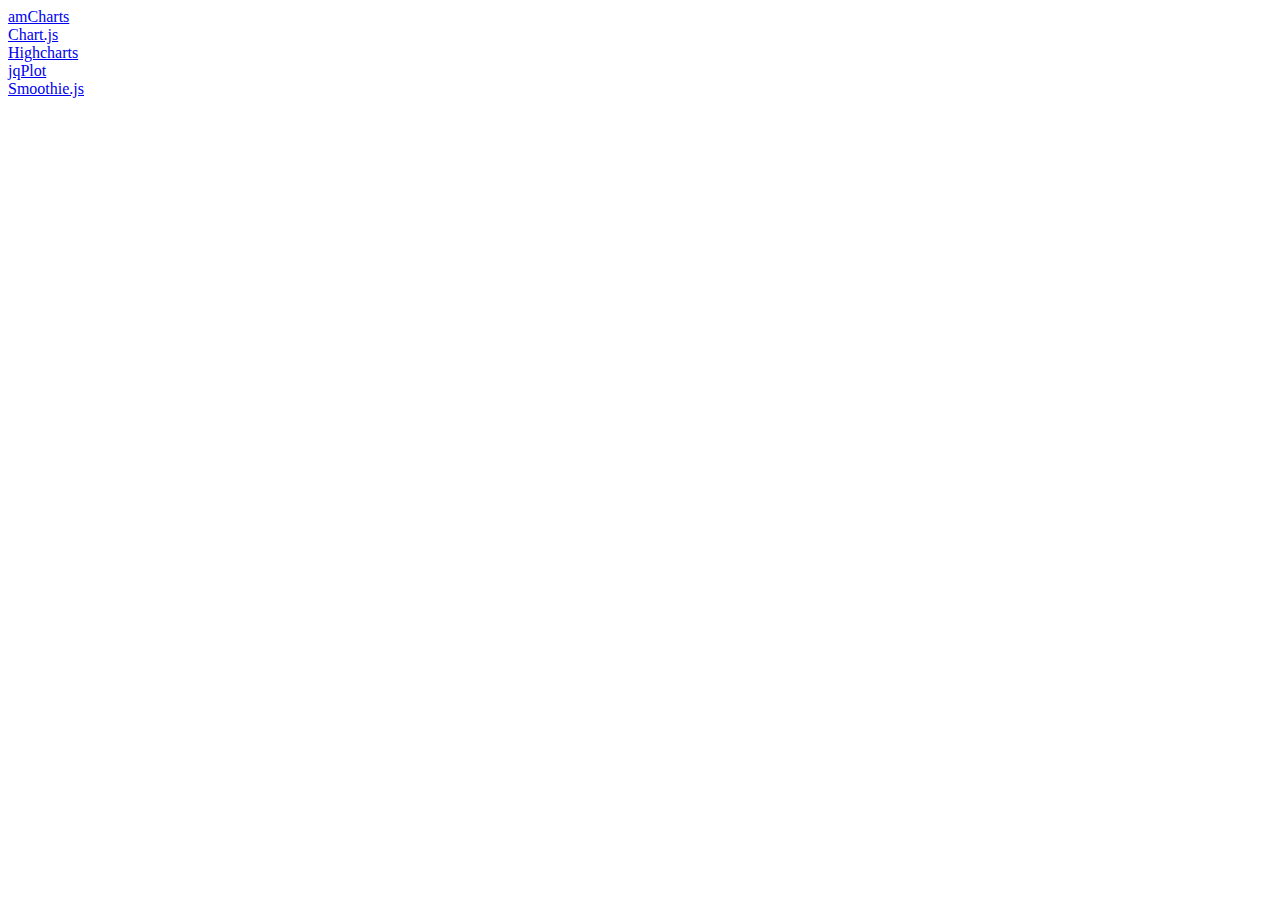
<file: index.html>
<html>
<head><title>Chart API Tests</title></head>

<body>
    <a href="amcharts.html">amCharts</a></br>
<a href="chartjs.html">Chart.js</a></br>
<a href="highcharts.html">Highcharts</a></br>
<a href="jqplot.html">jqPlot</a></br>
<a href="smoothie.html">Smoothie.js</a></br>

</body>
</html>
</file>
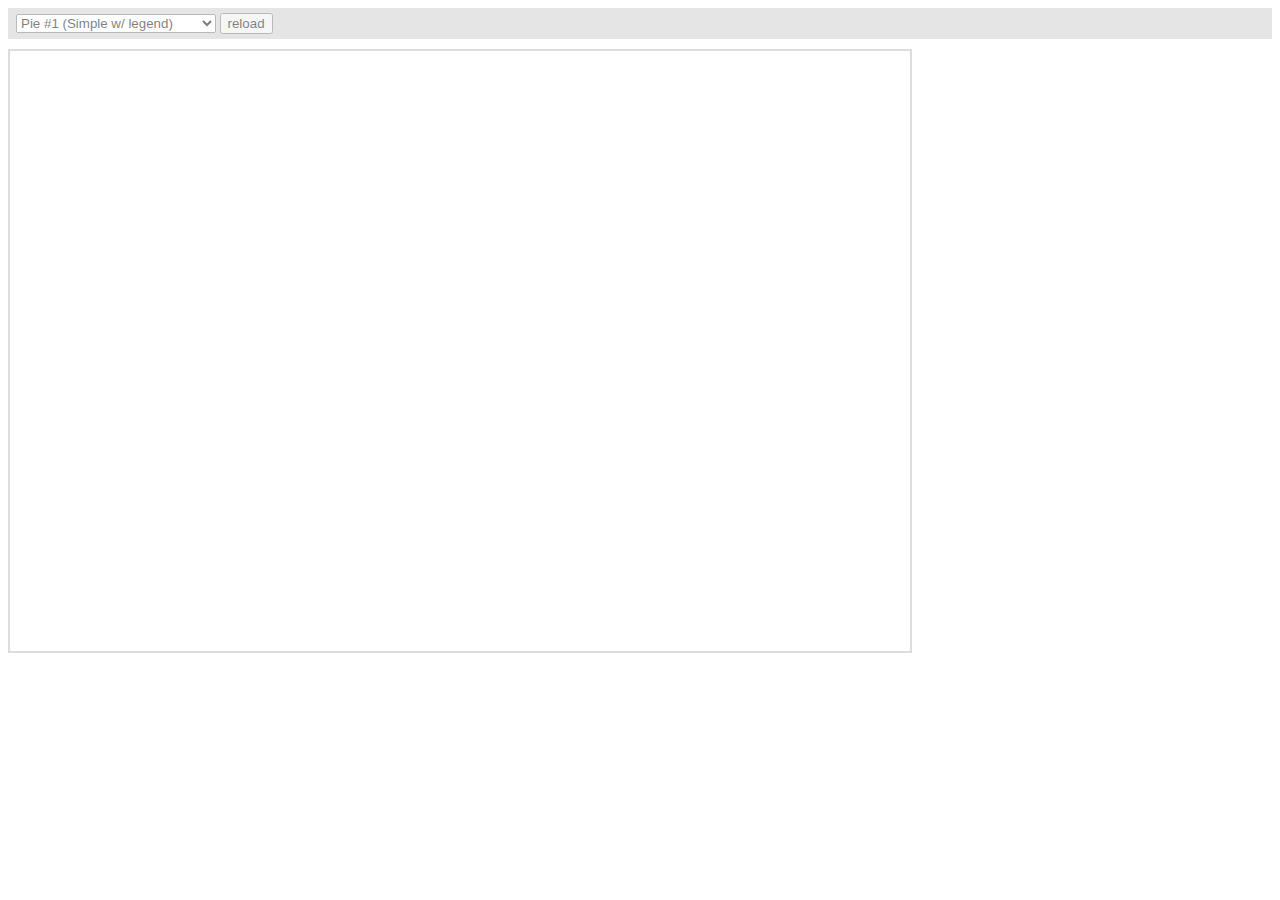
<file: scripts/amcharts/plugins/export/examples/index.html>
<html>
    <head>
		<meta http-equiv="Content-Type" content="text/html; charset=utf-8">
		<meta name="viewport" content="width=device-width, initial-scale=1, maximum-scale=1">
		<meta http-equiv="X-UA-Compatible" content="IE=edge" />

		<script src="http://code.jquery.com/jquery-1.11.1.min.js"></script>

		<style type="text/css">
			iframe {
				width: 900px;
				height: 600px;
				padding: 0;
				border: 2px solid #ddd;
				overflow: hidden;
				position: relative;
			}
			#controls {
				background: #ccc;
				opacity: 0.5;
				padding: 5px 8px;
				font-size: 14px;
				font-weight: bold;
				font-family: Verdana;
				margin-bottom: 10px;
			}
		</style>

		<script type="text/javascript">
			function setType( type ) {
				$( '#iframe' ).attr( 'src', type );
			}

			function reload() {
				setType( $( '#type' ).val() + "?" + Number( new Date() ) );
			}
		</script>
	</head>
	<body>
		<div id="controls">
			<select id="type" onchange="setType(this.options[this.selectedIndex].value);">
				<option value="pie1.html" selected="selected">Pie #1 (Simple w/ legend)</option>
				<option value="pie2.html"/>Pie #2 (3D w/ legend)</option>
				<option value="pie3.html"/>Pie #3 (w/ ext. legend bottom)</option>
				<option value="pie4.html"/>Pie #4 Multiple instances</option>
				<option value="serial1.html">Serial #1 (Area)</option>
				<option value="serial2.html">Serial #2 (Bar &amp; Line)</option>
				<option value="serial3.html">Serial #3 (Line w/ zoom)</option>
				<option value="xy.html">XY</option>
				<option value="radar.html">Radar</option>
				<option value="gauge.html">Gauge</option>
				<option value="funnel.html">Funnel</option>
				<option value="stock.html">Stock</option>
				<option value="map.html">Map</option>
				<option value="gantt.html">Gantt</option>
				<option value="advanced.html">Advanced</option>
			</select>
			<input type="button" value="reload" onclick="reload();" />
		</div>

		<iframe id="iframe" src="pie1.html" frameborder="0"></iframe>
	</body>
</html>
</file>
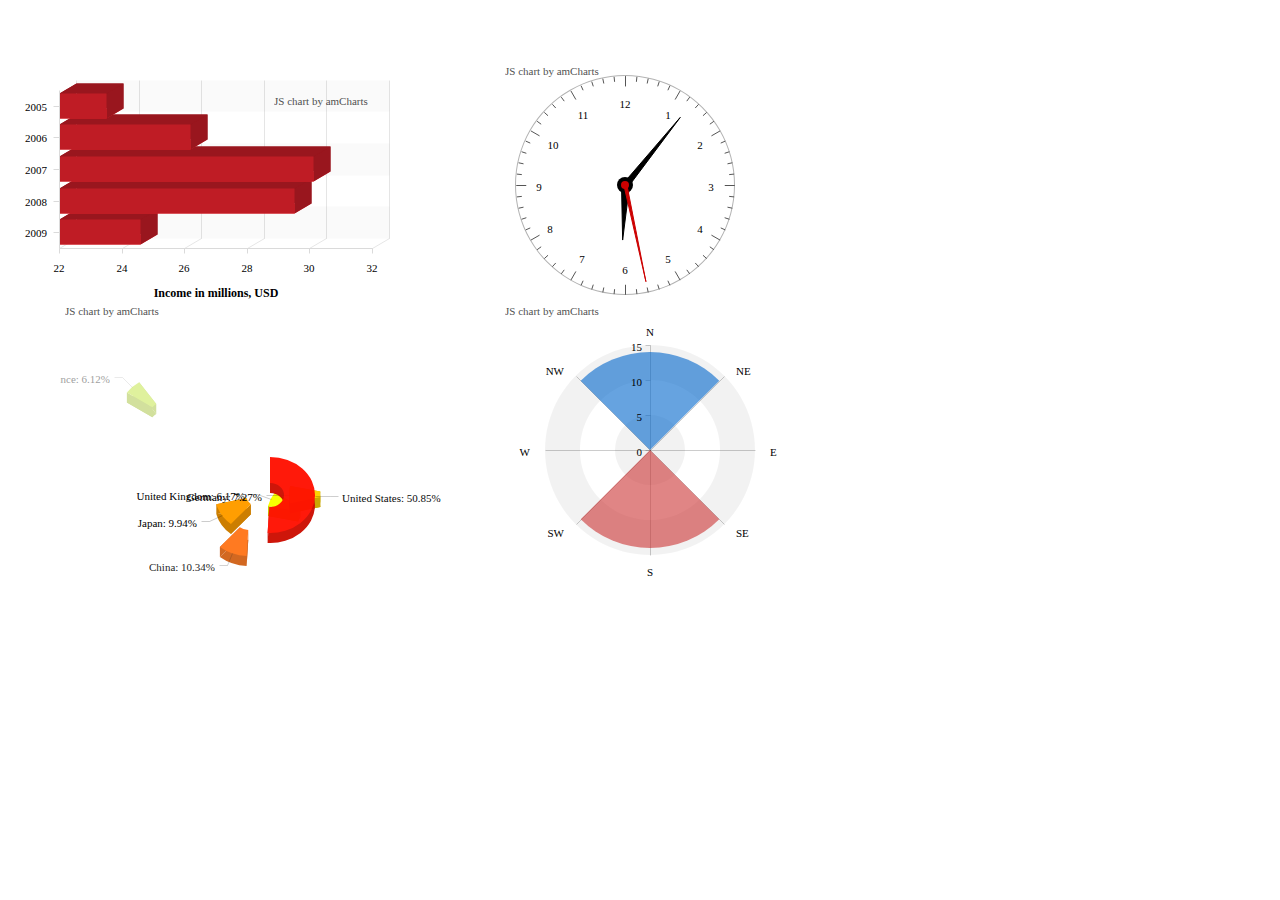
<file: amcharts.html>
<html>
<head>
<title>amCharts</title>

<script type="text/javascript" src="scripts/jquery.min.js"></script>
        <script src="scripts/amcharts/amcharts.js" type="text/javascript"></script>
        <script src="scripts/amcharts/serial.js" type="text/javascript"></script>
        <script src="scripts/amcharts/gauge.js" type="text/javascript"></script>
        <script src="scripts/amcharts/pie.js" type="text/javascript"></script>
        <script src="scripts/amcharts/radar.js" type="text/javascript"></script>
</head>

<body>


<div id="container" style="position:absolute; top:60px; left:10px; width:400px; height:250px;"></div>


        <script>
            var chart;

            var chartData = [
                {
                    "year": 2005,
                    "income": 23.5
                },
                {
                    "year": 2006,
                    "income": 26.2
                },
                {
                    "year": 2007,
                    "income": 30.1
                },
                {
                    "year": 2008,
                    "income": 29.5
                },
                {
                    "year": 2009,
                    "income": 24.6
                }
            ];


            AmCharts.ready(function () {
                // SERIAL CHART
                chart = new AmCharts.AmSerialChart();
                chart.dataProvider = chartData;
                chart.categoryField = "year";
                // this single line makes the chart a bar chart,
                // try to set it to false - your bars will turn to columns
                chart.rotate = true;
                // the following two lines makes chart 3D
                chart.depth3D = 20;
                chart.angle = 30;

                // AXES
                // Category
                var categoryAxis = chart.categoryAxis;
                categoryAxis.gridPosition = "start";
                categoryAxis.axisColor = "#DADADA";
                categoryAxis.fillAlpha = 1;
                categoryAxis.gridAlpha = 0;
                categoryAxis.fillColor = "#FAFAFA";

                // value
                var valueAxis = new AmCharts.ValueAxis();
                valueAxis.axisColor = "#DADADA";
                valueAxis.title = "Income in millions, USD";
                valueAxis.gridAlpha = 0.1;
                chart.addValueAxis(valueAxis);

                // GRAPH
                var graph = new AmCharts.AmGraph();
                graph.title = "Income";
                graph.valueField = "income";
                graph.type = "column";
                graph.balloonText = "Income in [[category]]:[[value]]";
                graph.lineAlpha = 0;
                graph.fillColors = "#bf1c25";
                graph.fillAlphas = 1;
                chart.addGraph(graph);

                chart.creditsPosition = "top-right";

                // WRITE
                chart.write("container");
            });
        </script>


<div id="container2" style="position:absolute; top:60px; left:500px; width:250px; height:250px;"></div>

        <script>
			var chart;
			var sArrow;
			var mArrow;
			var hArrow;

			AmCharts.ready(function () {

				// clock is just an angular gauge with three arrows
				chart = new AmCharts.AmAngularGauge();
				chart.startDuration = 0.3;

				// for simplicyty, we use only one axis
				var axis = new AmCharts.GaugeAxis();
				axis.startValue = 0;
				axis.endValue = 12;
				axis.valueInterval = 1;
				axis.minorTickInterval = 0.2;
				axis.showFirstLabel = false;
				axis.startAngle = 0;
				axis.endAngle = 360;
				axis.axisAlpha = 0.3;
				chart.addAxis(axis);

				// hour arrow
				hArrow = new AmCharts.GaugeArrow();
				hArrow.radius = "50%";
				hArrow.clockWiseOnly = true;

				// minutes arrow
				mArrow = new AmCharts.GaugeArrow();
				mArrow.radius = "80%";
				mArrow.startWidth = 6;
				mArrow.nailRadius = 0;
				mArrow.clockWiseOnly = true;

				// seconds arrow
				sArrow = new AmCharts.GaugeArrow();
				sArrow.radius = "90%";
				sArrow.startWidth = 3;
				sArrow.nailRadius = 4;
				sArrow.color = "#CC0000";
				sArrow.clockWiseOnly = true;

				// update clock before adding arrows to avoid initial animation
				updateClock();

				// add arrows
				chart.addArrow(hArrow);
				chart.addArrow(mArrow);
				chart.addArrow(sArrow);

				chart.write("container2");

				// update each second
				setInterval(updateClock, 1000);
			});

			// update clock
			function updateClock() {
				// get current date
				var date = new Date();
				var hours = date.getHours();
				var minutes = date.getMinutes();
				var seconds = date.getSeconds();

				// set hours
				hArrow.setValue(hours + minutes / 60);
				// set minutes
				mArrow.setValue(12 * (minutes + seconds / 60) / 60);
				// set seconds
				sArrow.setValue(12 * date.getSeconds() / 60);
			}
        </script>

<div id="container3" style="position:absolute; top:300px; left:60px; width:400px; height:400px;"></div>

        <script>
            var chart;

            var chart3Data = [
                {
                    "country": "United States",
                    "visits": 9252
                },
                {
                    "country": "China",
                    "visits": 1882
                },
                {
                    "country": "Japan",
                    "visits": 1809
                },
                {
                    "country": "Germany",
                    "visits": 1322
                },
                {
                    "country": "United Kingdom",
                    "visits": 1122
                },
                {
                    "country": "France",
                    "visits": 1114
                },
                {
                    "country": "India",
                    "visits": 984
                },
                {
                    "country": "Spain",
                    "visits": 711
                }
            ];


            AmCharts.ready(function () {
                // PIE CHART
                chart = new AmCharts.AmPieChart();

                // title of the chart


                chart.dataProvider = chart3Data;
                chart.titleField = "country";
                chart.valueField = "visits";
                chart.sequencedAnimation = true;
                chart.startEffect = "elastic";
                chart.innerRadius = "30%";
                chart.startDuration = 2;
                chart.labelRadius = 15;
                chart.balloonText = "[[title]]<br><span style='font-size:14px'><b>[[value]]</b> ([[percents]]%)</span>";
                // the following two lines makes the chart 3D
                chart.depth3D = 10;
                chart.angle = 15;

                // WRITE
                chart.write("container3");
            });
        </script>


<div id="container4" style="position:absolute; top:300px; left:500px; width:300px; height:300px;"></div>

        <script>
            var chart;

            var chart4Data = [
                {
                    "direction": "N",
                    "value": 8
                },
                {
                    "direction": "NE",
                    "value": 9
                },
                {
                    "direction": "E",
                    "value": 4.5
                },
                {
                    "direction": "SE",
                    "value": 3.5
                },
                {
                    "direction": "S",
                    "value": 9.2
                },
                {
                    "direction": "SW",
                    "value": 8.4
                },
                {
                    "direction": "W",
                    "value": 11.1
                },
                {
                    "direction": "NW",
                    "value": 10
                }
            ];


            AmCharts.ready(function () {
                // RADAR CHART
                chart = new AmCharts.AmRadarChart();
                chart.dataProvider = chart4Data;
                chart.categoryField = "direction";
                chart.startDuration = 1;


                // VALUE AXIS
                var valueAxis = new AmCharts.ValueAxis();
                valueAxis.gridType = "circles";
                valueAxis.fillAlpha = 0.05;
                valueAxis.fillColor = "#000000";
                valueAxis.axisAlpha = 0.2;
                valueAxis.gridAlpha = 0;
                valueAxis.fontWeight = "bold";
                valueAxis.minimum = 0;
                chart.addValueAxis(valueAxis);

                // GRAPH
                var graph = new AmCharts.AmGraph();
                graph.lineColor = "#FFCC00";
                graph.fillAlphas = 0.4;
                graph.bullet = "round";
                graph.valueField = "value";
                graph.balloonText = "[[category]]: [[value]] m/s";
                chart.addGraph(graph);

                // GUIDES
                // blue fill
                var guide = new AmCharts.Guide();
                guide.angle = 225;
                guide.tickLength = 0;
                guide.toAngle = 315;
                guide.value = 0;
                guide.toValue = 14;
                guide.fillColor = "#0066CC";
                guide.fillAlpha = 0.6;
                valueAxis.addGuide(guide);

                // red fill
                guide = new AmCharts.Guide();
                guide.angle = 45;
                guide.tickLength = 0;
                guide.toAngle = 135;
                guide.value = 0;
                guide.toValue = 14;
                guide.fillColor = "#CC3333";
                guide.fillAlpha = 0.6;
                valueAxis.addGuide(guide);

                // WRITE
                chart.write("container4");
            });
        </script>

</body>

</html>
</file>
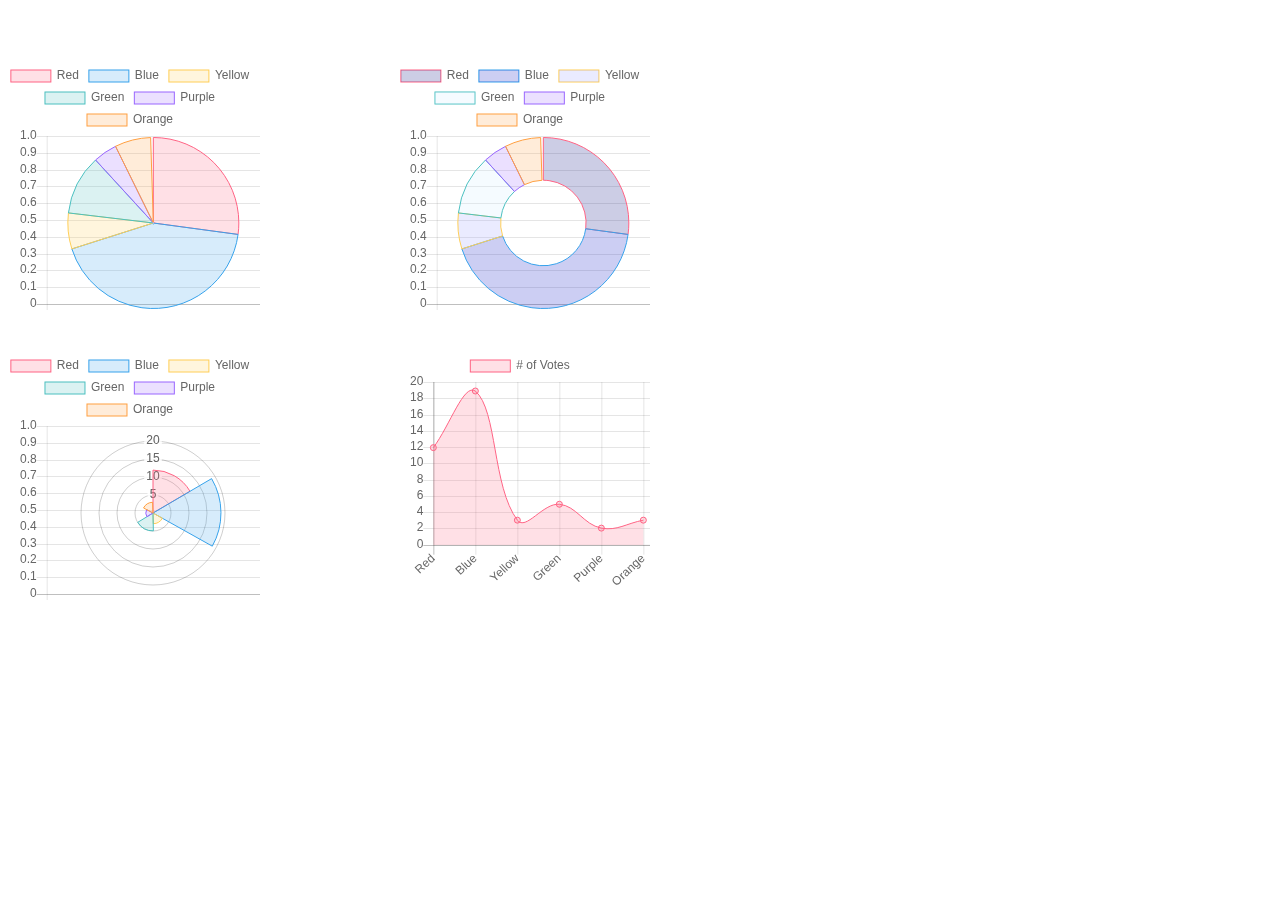
<file: chartjs.html>
<html>
<head><title>Chart.js</title></head>

<body>

<script src="scripts/Chart.js"></script>

<div style="position:absolute; top:60px; left:10px; width:250px; height:250px;">
<canvas id="myChart" width="200" height="200"></canvas>
<script>
var ctx = document.getElementById("myChart");

var myChart = new Chart(ctx, {
    type: 'pie',
    data: {
        labels: ["Red", "Blue", "Yellow", "Green", "Purple", "Orange"],
        datasets: [{
            label: '# of Votes',
            data: [12, 19, 3, 5, 2, 3],
            backgroundColor: [
                'rgba(255, 99, 132, 0.2)',
                'rgba(54, 162, 235, 0.2)',
                'rgba(255, 206, 86, 0.2)',
                'rgba(75, 192, 192, 0.2)',
                'rgba(153, 102, 255, 0.2)',
                'rgba(255, 159, 64, 0.2)'
            ],
            borderColor: [
                'rgba(255,99,132,1)',
                'rgba(54, 162, 235, 1)',
                'rgba(255, 206, 86, 1)',
                'rgba(75, 192, 192, 1)',
                'rgba(153, 102, 255, 1)',
                'rgba(255, 159, 64, 1)'
            ],
            borderWidth: 1

        }]
    },
    options: {
        scales: {
            yAxes: [{
                ticks: {
                    beginAtZero:true
                }
            }]
        }
    }
});
</script>
</div>

<div style="position:absolute; top:60px; left:400px; width:250px; height:250px;">
<canvas id="myChart3" width="200" height="200"></canvas>
<script>
var ctx = document.getElementById("myChart3");

var myChart3 = new Chart(ctx, {
    type: 'doughnut',
    data: {
        labels: ["Red", "Blue", "Yellow", "Green", "Purple", "Orange"],
        datasets: [{
            label: '# of Votes',
            data: [12, 19, 3, 5, 2, 3],
            backgroundColor: [
                'rgba(0, 4, 125, 0.2)',
                'rgba(2, 8, 194, 0.2)',
                'rgba(150, 154, 255, 0.2)',
                'rgba(204, 234, 255, 0.2)',
                'rgba(153, 102, 255, 0.2)',
                'rgba(255, 159, 64, 0.2)'
            ],
            borderColor: [
                'rgba(255,99,132,1)',
                'rgba(54, 162, 235, 1)',
                'rgba(255, 206, 86, 1)',
                'rgba(75, 192, 192, 1)',
                'rgba(153, 102, 255, 1)',
                'rgba(255, 159, 64, 1)'
            ],
            borderWidth: 1

        }]
    },
    options: {
        scales: {
            yAxes: [{
                ticks: {
                    beginAtZero:true
                }
            }]
        }
    }
});
</script>
</div>


<div style="position:absolute; top:350px; left:10px; width:250px; height:250px;">
<canvas id="myChart2" width="200" height="200"></canvas>
<script>
var ctx = document.getElementById("myChart2");

var myChart2 = new Chart(ctx, {
    type: 'polarArea',
    data: {
        labels: ["Red", "Blue", "Yellow", "Green", "Purple", "Orange"],
        datasets: [{
            label: '# of Votes',
            data: [12, 19, 3, 5, 2, 3],
            backgroundColor: [
                'rgba(255, 99, 132, 0.2)',
                'rgba(54, 162, 235, 0.2)',
                'rgba(255, 206, 86, 0.2)',
                'rgba(75, 192, 192, 0.2)',
                'rgba(153, 102, 255, 0.2)',
                'rgba(255, 159, 64, 0.2)'
            ],
            borderColor: [
                'rgba(255,99,132,1)',
                'rgba(54, 162, 235, 1)',
                'rgba(255, 206, 86, 1)',
                'rgba(75, 192, 192, 1)',
                'rgba(153, 102, 255, 1)',
                'rgba(255, 159, 64, 1)'
            ],
            borderWidth: 1

        }]
    },
    options: {
        scales: {
            yAxes: [{
                ticks: {
                    beginAtZero:true
                }
            }]
        }
    }
});
</script>
</div>


<div style="position:absolute; top:350px; left:400px; width:250px; height:250px;">
<canvas id="myChart4" width="200" height="200"></canvas>
<script>
var ctx = document.getElementById("myChart4");

var myChart4 = new Chart(ctx, {
    type: 'line',
    data: {
        labels: ["Red", "Blue", "Yellow", "Green", "Purple", "Orange"],
        datasets: [{
            label: '# of Votes',
            data: [12, 19, 3, 5, 2, 3],
            backgroundColor: [
                'rgba(255, 99, 132, 0.2)',
                'rgba(54, 162, 235, 0.2)',
                'rgba(255, 206, 86, 0.2)',
                'rgba(75, 192, 192, 0.2)',
                'rgba(153, 102, 255, 0.2)',
                'rgba(255, 159, 64, 0.2)'
            ],
            borderColor: [
                'rgba(255,99,132,1)',
                'rgba(54, 162, 235, 1)',
                'rgba(255, 206, 86, 1)',
                'rgba(75, 192, 192, 1)',
                'rgba(153, 102, 255, 1)',
                'rgba(255, 159, 64, 1)'
            ],
            borderWidth: 1

        }]
    },
    options: {
        scales: {
            yAxes: [{
                ticks: {
                    beginAtZero:true
                }
            }]
        }
    }
});
</script>
</div>


</html>
</file>
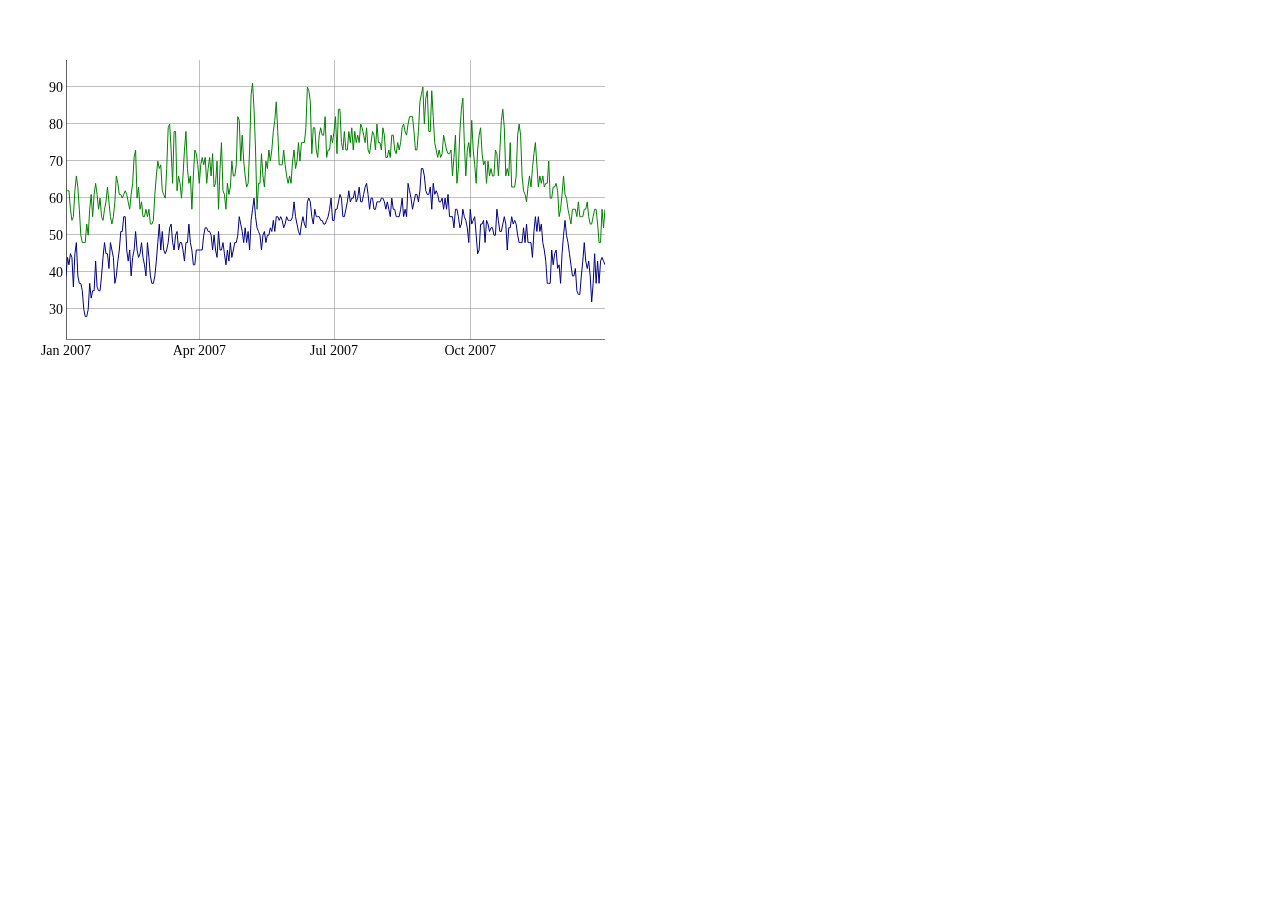
<file: dygraphs.html>
<html>
<head>
<title>Smoothie.js</title>

<script type="text/javascript" src="scripts/dygraph.js"></script>


</head>

<body>


<div id="container" style="position:absolute; top:60px; left:10px; width:600px; height:300px;"></div>


<script>
  g2 = new Dygraph(
    document.getElementById("container"),
    "temperatures.csv", // path to CSV file
    {}          // options
  );
</script>

<div id="container2" style="position:absolute; top:60px; left:500px; width:250px; height:250px;"></div>
<div id="container3" style="position:absolute; top:300px; left:60px; width:400px; height:400px;"></div>
<div id="container4" style="position:absolute; top:300px; left:500px; width:300px; height:300px;"></div>

</body>

</html>
</file>
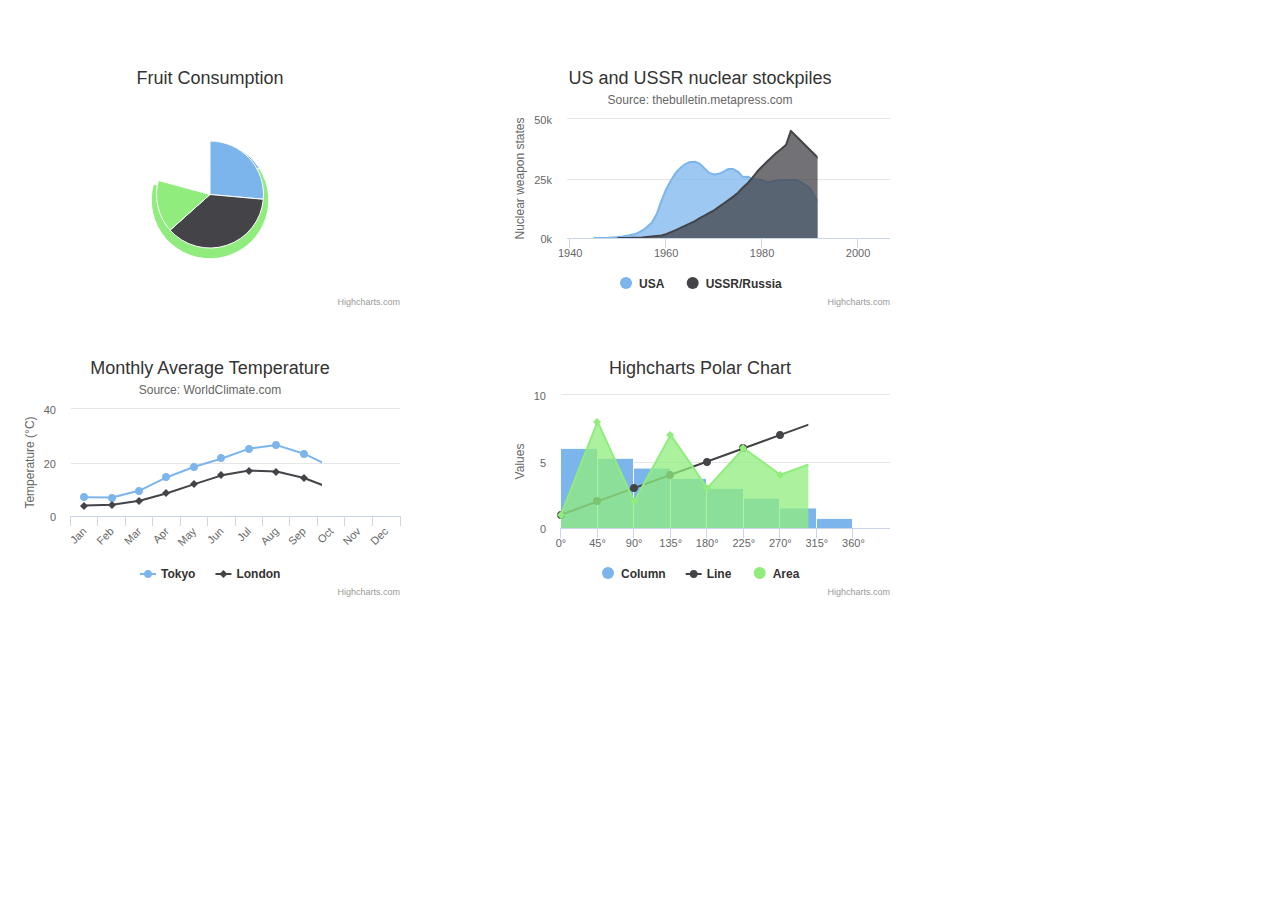
<file: highcharts.html>
<html>
<head>
<title>Highcharts</title>

<script type="text/javascript" src="scripts/jquery.min.js"></script>
<script src="scripts/highcharts.js"></script>
</head>

<body>


<div id="container" style="position:absolute; top:60px; left:10px; width:400px; height:250px;"></div>

<script>
$(function () { 
    var myChart = Highcharts.chart('container', {
        chart: {
            type: 'pie',
            options3d: {
                enabled: true,
                alpha: 45
            }
        },
        title: {
            text: 'Fruit Consumption'
        },
        xAxis: {
            categories: ['Apples', 'Bananas', 'Oranges']
        },
        yAxis: {
            title: {
                text: 'Fruit eaten'
            }
        },
        series: [{
            name: 'Jane',
            data: [1, 0, 4]
        }, {
            name: 'John',
            data: [5, 7, 3]
        }]
    });
});
</script>


<div id="container2" style="position:absolute; top:60px; left:500px; width:400px; height:250px;"></div>

<script>
$(function () {
    Highcharts.chart('container2', {
        chart: {
            type: 'area'
        },
        title: {
            text: 'US and USSR nuclear stockpiles'
        },
        subtitle: {
            text: 'Source: <a href="http://thebulletin.metapress.com/content/c4120650912x74k7/fulltext.pdf">' +
                'thebulletin.metapress.com</a>'
        },
        xAxis: {
            allowDecimals: false,
            labels: {
                formatter: function () {
                    return this.value; // clean, unformatted number for year
                }
            }
        },
        yAxis: {
            title: {
                text: 'Nuclear weapon states'
            },
            labels: {
                formatter: function () {
                    return this.value / 1000 + 'k';
                }
            }
        },
        tooltip: {
            pointFormat: '{series.name} produced <b>{point.y:,.0f}</b><br/>warheads in {point.x}'
        },
        plotOptions: {
            area: {
                pointStart: 1940,
                marker: {
                    enabled: false,
                    symbol: 'circle',
                    radius: 2,
                    states: {
                        hover: {
                            enabled: true
                        }
                    }
                }
            }
        },
        series: [{
            name: 'USA',
            data: [null, null, null, null, null, 6, 11, 32, 110, 235, 369, 640,
                1005, 1436, 2063, 3057, 4618, 6444, 9822, 15468, 20434, 24126,
                27387, 29459, 31056, 31982, 32040, 31233, 29224, 27342, 26662,
                26956, 27912, 28999, 28965, 27826, 25579, 25722, 24826, 24605,
                24304, 23464, 23708, 24099, 24357, 24237, 24401, 24344, 23586,
                22380, 21004, 17287, 14747, 13076, 12555, 12144, 11009, 10950,
                10871, 10824, 10577, 10527, 10475, 10421, 10358, 10295, 10104]
        }, {
            name: 'USSR/Russia',
            data: [null, null, null, null, null, null, null, null, null, null,
                5, 25, 50, 120, 150, 200, 426, 660, 869, 1060, 1605, 2471, 3322,
                4238, 5221, 6129, 7089, 8339, 9399, 10538, 11643, 13092, 14478,
                15915, 17385, 19055, 21205, 23044, 25393, 27935, 30062, 32049,
                33952, 35804, 37431, 39197, 45000, 43000, 41000, 39000, 37000,
                35000, 33000, 31000, 29000, 27000, 25000, 24000, 23000, 22000,
                21000, 20000, 19000, 18000, 18000, 17000, 16000]
        }]
    });
});
</script>


<div id="container3" style="position:absolute; top:350px; left:10px; width:400px; height:250px;"></div>

<script>
$(function () {
    Highcharts.chart('container3', {
        chart: {
            type: 'line'
        },
        title: {
            text: 'Monthly Average Temperature'
        },
        subtitle: {
            text: 'Source: WorldClimate.com'
        },
        xAxis: {
            categories: ['Jan', 'Feb', 'Mar', 'Apr', 'May', 'Jun', 'Jul', 'Aug', 'Sep', 'Oct', 'Nov', 'Dec']
        },
        yAxis: {
            title: {
                text: 'Temperature (°C)'
            }
        },
        plotOptions: {
            line: {
                dataLabels: {
                    enabled: true
                },
                enableMouseTracking: false
            }
        },
        series: [{
            name: 'Tokyo',
            data: [7.0, 6.9, 9.5, 14.5, 18.4, 21.5, 25.2, 26.5, 23.3, 18.3, 13.9, 9.6]
        }, {
            name: 'London',
            data: [3.9, 4.2, 5.7, 8.5, 11.9, 15.2, 17.0, 16.6, 14.2, 10.3, 6.6, 4.8]
        }]
    });
});
</script>


<div id="container4" style="position:absolute; top:350px; left:500px; width:400px; height:250px;"></div>
	
		<script type="text/javascript">
$(function () {

    Highcharts.chart('container4', {

        chart: {
            polar: true
        },

        title: {
            text: 'Highcharts Polar Chart'
        },

        pane: {
            startAngle: 0,
            endAngle: 360
        },

        xAxis: {
            tickInterval: 45,
            min: 0,
            max: 360,
            labels: {
                formatter: function () {
                    return this.value + '°';
                }
            }
        },

        yAxis: {
            min: 0
        },

        plotOptions: {
            series: {
                pointStart: 0,
                pointInterval: 45
            },
            column: {
                pointPadding: 0,
                groupPadding: 0
            }
        },

        series: [{
            type: 'column',
            name: 'Column',
            data: [8, 7, 6, 5, 4, 3, 2, 1],
            pointPlacement: 'between'
        }, {
            type: 'line',
            name: 'Line',
            data: [1, 2, 3, 4, 5, 6, 7, 8]
        }, {
            type: 'area',
            name: 'Area',
            data: [1, 8, 2, 7, 3, 6, 4, 5]
        }]
    });
});
		</script>

</body>

</html>
</file>
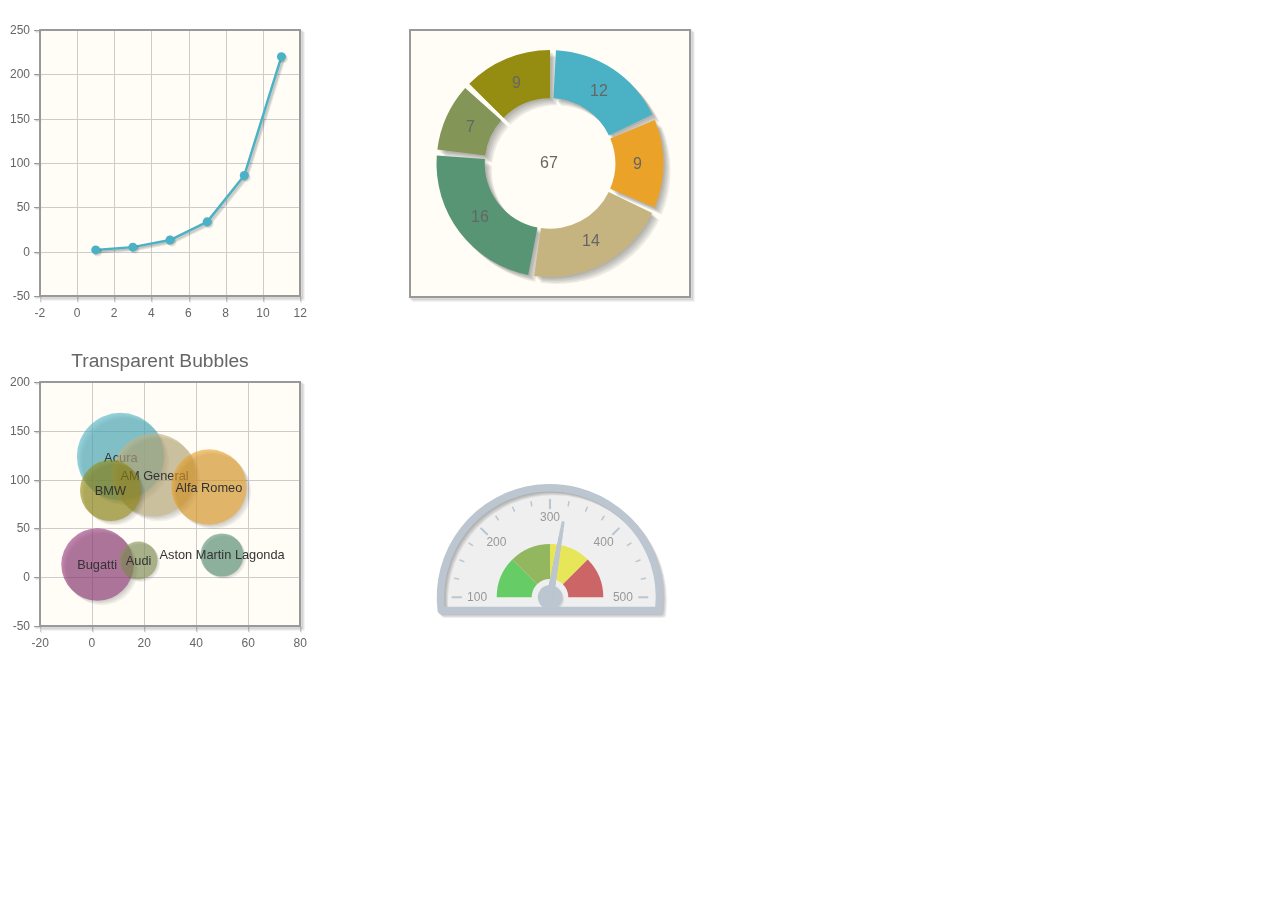
<file: jqplot.html>
<html>
<head><title>jqPlot</title></head>

<body>

<!--[if lt IE 9]><script language="javascript" type="text/javascript" src="scripts/jqplot/excanvas.js"></script><![endif]-->
<script language="javascript" type="text/javascript" src="scripts/jqplot/jquery.min.js"></script>
<script language="javascript" type="text/javascript" src="scripts/jqplot/jquery.jqplot.min.js"></script>
<script type="text/javascript" src="scripts/jqplot/plugins/jqplot.pieRenderer.js"></script>
<script type="text/javascript" src="scripts/jqplot/plugins/jqplot.donutRenderer.js"></script>
<script type="text/javascript" src="scripts/jqplot/plugins/jqplot.bubbleRenderer.js"></script>
<script type="text/javascript" src="scripts/jqplot/plugins/jqplot.meterGaugeRenderer.js"></script>
<link rel="stylesheet" type="text/css" href="scripts/jqplot/jquery.jqplot.css" />



<div id="chartdiv" style="position:absolute; top:20px; left:10px; width:300px; height:300px;"></div>

<script>
$.jqplot('chartdiv',  [[[1, 2],[3,5.12],[5,13.1],[7,33.6],[9,85.9],[11,219.9]]]);
</script>

<div id="chartdiv2" style="position:absolute; top:20px; left:400px; width:300px; height:300px;"></div>

<script>
$(document).ready(function(){
  var data = [
    ['Heavy Industry', 12],['Retail', 9], ['Light Industry', 14], 
    ['Out of home', 16],['Commuting', 7], ['Orientation', 9]
  ];
   
  var plot4 = $.jqplot('chartdiv2', [data], {
    seriesDefaults: {
      // make this a donut chart.
      renderer:$.jqplot.DonutRenderer,
      rendererOptions:{
        // Donut's can be cut into slices like pies.
        sliceMargin: 3,
        // Pies and donuts can start at any arbitrary angle.
        startAngle: -90,
        showDataLabels: true,
        // By default, data labels show the percentage of the donut/pie.
        // You can show the data 'value' or data 'label' instead.
        dataLabels: 'value',
        // "totalLabel=true" uses the centre of the donut for the total amount
        totalLabel: true
      }
    }
  });
});
</script>

<div id="chartdiv3" style="position:absolute; top:350px; left:10px; width:300px; height:300px;"></div>

<script>
$(document).ready(function(){
     
    var arr = [[11, 123, 1236, "Acura"], [45, 92, 1067, "Alfa Romeo"], 
    [24, 104, 1176, "AM General"], [50, 23, 610, "Aston Martin Lagonda"], 
    [18, 17, 539, "Audi"], [7, 89, 864, "BMW"], [2, 13, 1026, "Bugatti"]];
     
    var plot2 = $.jqplot('chartdiv3',[arr],{
        title: 'Transparent Bubbles',
        seriesDefaults:{
            renderer: $.jqplot.BubbleRenderer,
            rendererOptions: {
                bubbleAlpha: 0.6,
                highlightAlpha: 0.8
            },
            shadow: true,
            shadowAlpha: 0.05
        }
    });    
});
    </script>

<div id="chartdiv4" style="position:absolute; top:350px; left:400px; width:300px; height:300px;"></div>

<script>
$(document).ready(function(){
   s1 = [322];
 
   plot3 = $.jqplot('chartdiv4',[s1],{
       seriesDefaults: {
           renderer: $.jqplot.MeterGaugeRenderer,
           rendererOptions: {
               min: 100,
               max: 500,
               intervals:[200, 300, 400, 500],
               intervalColors:['#66cc66', '#93b75f', '#E7E658', '#cc6666']
           }
       }
   });
});

    </script>



</html>
</file>
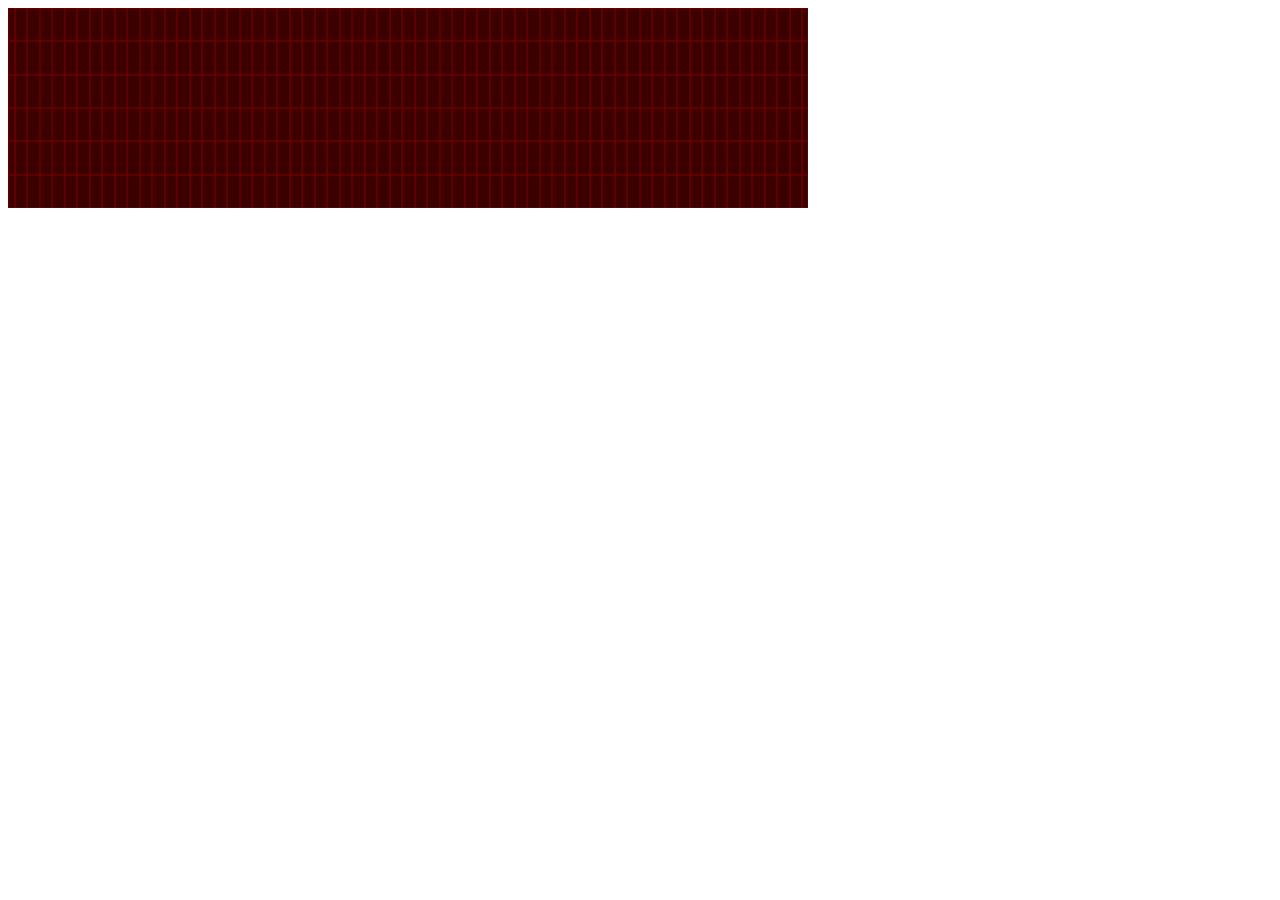
<file: smoothie.html>
<html>
<head>
<title>Smoothie.js</title>

<script type="text/javascript" src="scripts/smoothie.js"></script>


</head>

<body>


<canvas id="mycanvas" width="800" height="200"></canvas>


<script>

var smoothie = new SmoothieChart({
  grid: { strokeStyle:'rgb(125, 0, 0)', fillStyle:'rgb(60, 0, 0)',
          lineWidth: 1, millisPerLine: 250, verticalSections: 6, },
  labels: { fillStyle:'rgb(60, 0, 0)' }
});
smoothie.streamTo(document.getElementById("mycanvas"));

// Data
var line1 = new TimeSeries();
var line2 = new TimeSeries();

// Add a random value to each line every second
setInterval(function() {
  line1.append(new Date().getTime(), Math.random());
  line2.append(new Date().getTime(), Math.random());
}, 1000);

// Add to SmoothieChart
smoothie.addTimeSeries(line1, { strokeStyle:'rgb(0, 255, 0)', fillStyle:'rgba(0, 255, 0, 0.4)', lineWidth:3 });
smoothie.addTimeSeries(line2, { strokeStyle:'rgb(255, 0, 255)', fillStyle:'rgba(255, 0, 255, 0.3)', lineWidth:3 });

</script>

<div id="container2" style="position:absolute; top:60px; left:500px; width:250px; height:250px;"></div>
<div id="container3" style="position:absolute; top:300px; left:60px; width:400px; height:400px;"></div>
<div id="container4" style="position:absolute; top:300px; left:500px; width:300px; height:300px;"></div>

</body>

</html>
</file>
